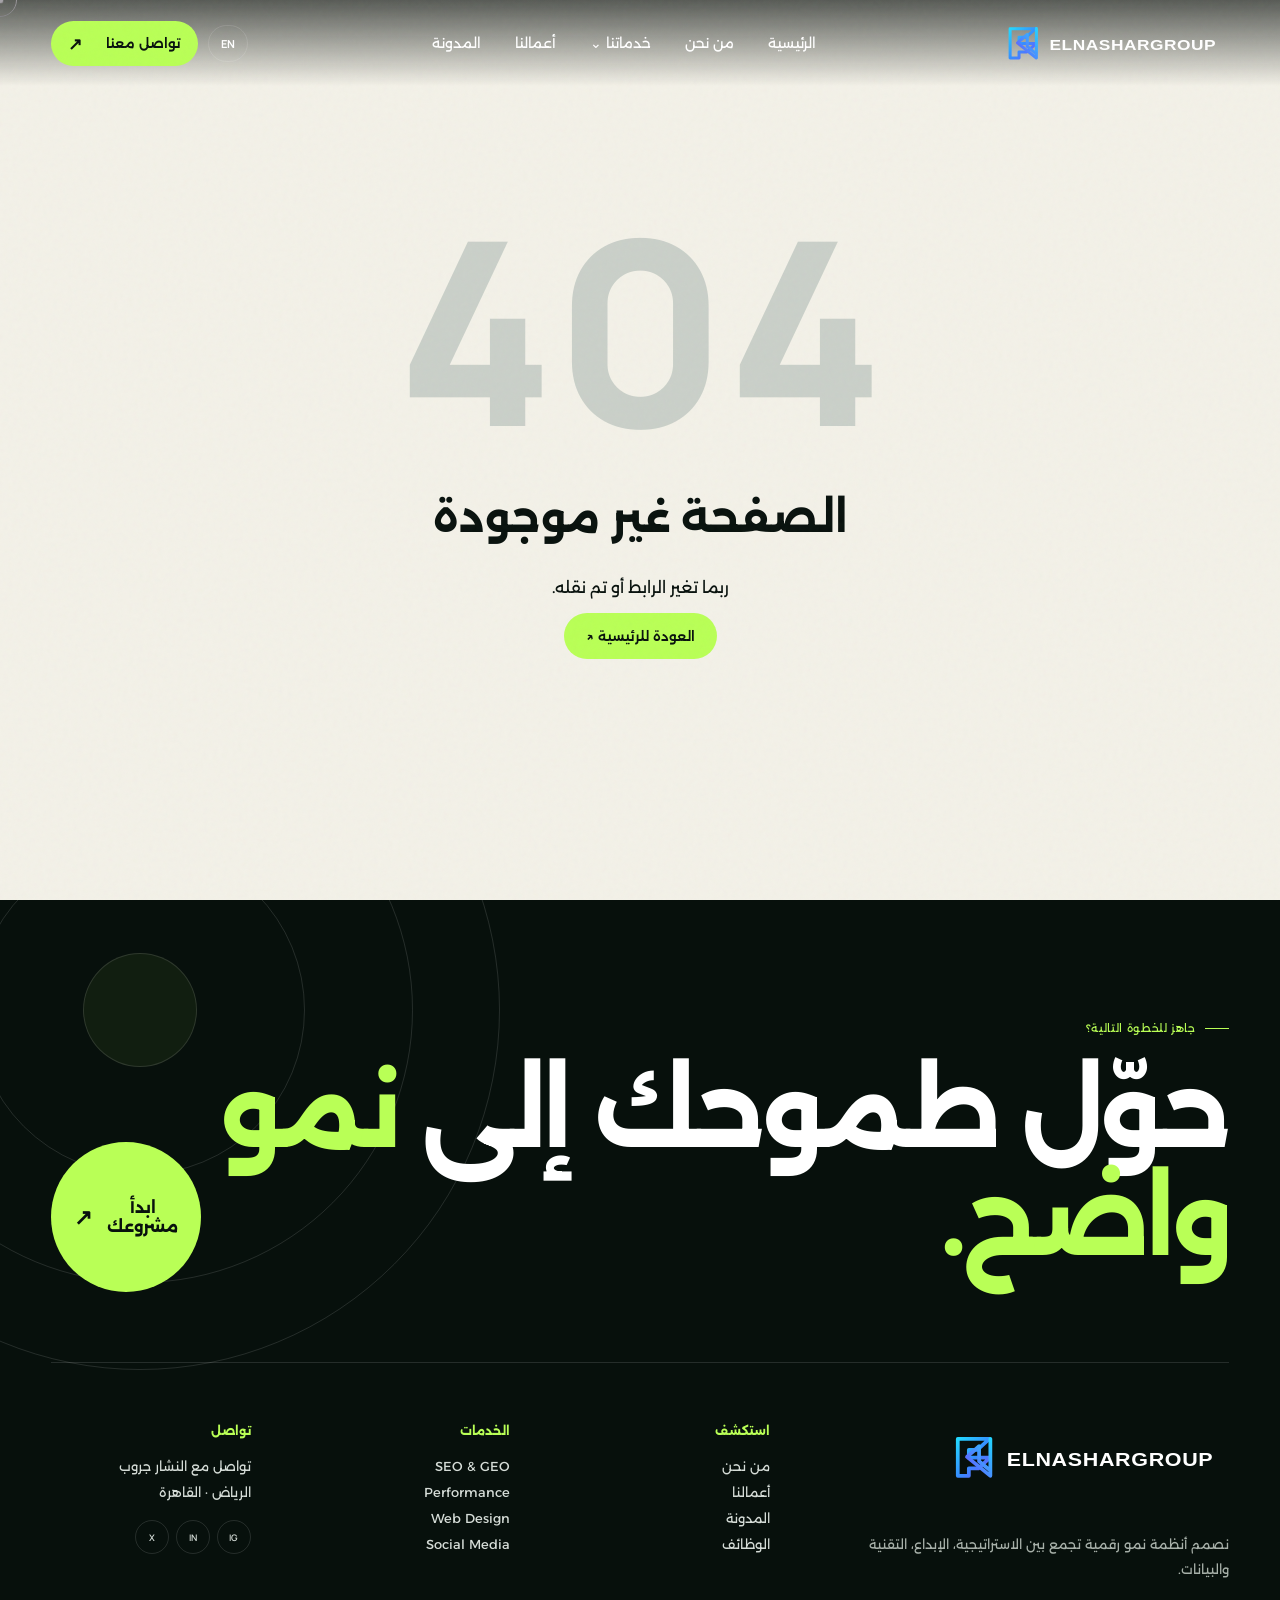
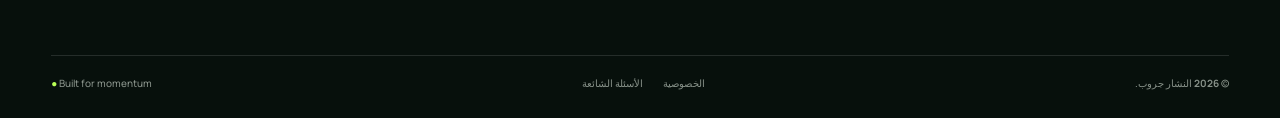
<file: spa.html>
<!doctype html>
<html lang="ar" dir="rtl">
<head>
  <meta charset="utf-8">
  <meta name="viewport" content="width=device-width,initial-scale=1,viewport-fit=cover">
  <meta name="theme-color" content="#07100c">
  <meta name="description" content="ELNASHARGROUP — شريك نمو رقمي متكامل للتسويق، الإعلانات، SEO، المواقع، التجارة الإلكترونية والهوية الإبداعية.">
  <meta property="og:title" content="ELNASHARGROUP | شريك النمو الرقمي">
  <meta property="og:description" content="استراتيجية، إبداع، تقنية وأداء قابل للقياس.">
  <meta property="og:site_name" content="ELNASHARGROUP">
  <meta property="og:image" content="/assets/elnashargroup-logo-v3.svg">
  <meta property="og:type" content="website">
  <meta name="twitter:title" content="ELNASHARGROUP | شريك النمو الرقمي">
  <meta name="twitter:description" content="استراتيجية، إبداع، تقنية وأداء قابل للقياس.">
  <meta name="twitter:image" content="/assets/elnashargroup-logo-v3.svg">
  <title>ELNASHARGROUP | شريك النمو الرقمي</title>
  <link rel="icon" type="image/svg+xml" href="/assets/elnashargroup-icon-v3.svg">
  <link rel="apple-touch-icon" href="/assets/elnashargroup-icon-v3.svg">
  <link rel="preconnect" href="https://fonts.googleapis.com">
  <link rel="preconnect" href="https://fonts.gstatic.com" crossorigin>
  <link href="https://fonts.googleapis.com/css2?family=Alexandria:wght@300;400;500;600;700;800&family=Manrope:wght@400;500;600;700;800&display=swap" rel="stylesheet">
  <link rel="stylesheet" href="/styles.css">
  <style>
    .brand.elnashar-brand{display:flex;align-items:center;line-height:0;direction:ltr;min-width:0;overflow:visible;flex-shrink:0}
    .brand.elnashar-brand .elnashar-brand-logo{display:block;width:min(230px,52vw);height:auto;max-width:none;max-height:none;object-fit:contain;object-position:center;visibility:visible;opacity:1;flex-shrink:0}
    .site-header.scrolled .brand.elnashar-brand .elnashar-brand-logo{width:min(205px,48vw);height:auto}
    .footer-brand.elnashar-brand{overflow:visible}
    .footer-brand.elnashar-brand .elnashar-brand-logo{width:min(285px,82vw);height:auto;max-width:none;max-height:none}
    @media(max-width:900px){
      .brand.elnashar-brand .elnashar-brand-logo{width:min(190px,55vw);height:auto}
      .site-header.scrolled .brand.elnashar-brand .elnashar-brand-logo{width:min(178px,52vw);height:auto}
      .footer-brand.elnashar-brand .elnashar-brand-logo{width:min(250px,82vw);height:auto}
    }
    @media(max-width:380px){
      .brand.elnashar-brand .elnashar-brand-logo{width:min(168px,52vw);height:auto}
      .site-header.scrolled .brand.elnashar-brand .elnashar-brand-logo{width:min(158px,49vw);height:auto}
    }
  </style>
</head>
<body>
  <div class="noise" aria-hidden="true"></div>
  <div class="cursor-dot" aria-hidden="true"></div>
  <div class="cursor-ring" aria-hidden="true"></div>
  <div id="page-progress" aria-hidden="true"></div>
  <header class="site-header" id="siteHeader">
    <a class="brand elnashar-brand" href="/" data-link aria-label="ELNASHARGROUP - الرئيسية">
      <img class="elnashar-brand-logo" src="/assets/elnashargroup-logo-v3.svg" alt="ELNASHARGROUP" width="1360" height="325">
    </a>
    <nav class="desktop-nav" aria-label="التنقل الرئيسي">
      <a href="/" data-link>الرئيسية</a><a href="/about-us/" data-link>من نحن</a>
      <div class="nav-drop"><a href="/services/" data-link>خدماتنا <span>⌄</span></a><div class="mega-menu"><div class="mega-intro"><span>حلول متكاملة</span><strong>من الاستراتيجية إلى النمو</strong><p>خدمات مترابطة تبني حضورًا أقوى وتحوّل الانتباه إلى نتائج.</p></div><div class="mega-links">
        <a href="/seo/" data-link><em>01</em> تحسين محركات البحث</a><a href="/digital-ads-2/" data-link><em>02</em> الحملات المدفوعة</a><a href="/social-media/" data-link><em>03</em> إدارة السوشيال ميديا</a><a href="/website-dev/" data-link><em>04</em> تصميم المواقع</a><a href="/e-commerce-solutions/" data-link><em>05</em> التجارة الإلكترونية</a><a href="/creatives-designs/" data-link><em>06</em> التصميم والهوية</a><a href="/motion-graphic/" data-link><em>07</em> الموشن جرافيك</a><a href="/mobile-application/" data-link><em>08</em> تطبيقات الجوال</a><a href="/influencers-marketing/" data-link><em>09</em> التسويق بالمؤثرين</a>
      </div></div></div>
      <a href="/portfolio/" data-link>أعمالنا</a><a href="/blog/" data-link>المدونة</a>
    </nav>
    <div class="header-actions"><a class="lang-btn" href="/en/" data-link>EN</a><a class="pill-btn compact magnetic" href="/contact-us/" data-link><span>تواصل معنا</span><b>↗</b></a><button class="menu-toggle" id="menuToggle" aria-label="فتح القائمة" aria-expanded="false"><i></i><i></i></button></div>
  </header>
  <aside class="mobile-menu" id="mobileMenu" aria-hidden="true"><div class="mobile-menu-bg"></div><nav><a href="/" data-link><span>01</span>الرئيسية</a><a href="/about-us/" data-link><span>02</span>من نحن</a><a href="/services/" data-link><span>03</span>خدماتنا</a><a href="/portfolio/" data-link><span>04</span>أعمالنا</a><a href="/blog/" data-link><span>05</span>المدونة</a><a href="/contact-us/" data-link><span>06</span>تواصل معنا</a></nav><div class="mobile-meta"><a href="/contact-us/" data-link>تواصل مع ELNASHARGROUP</a><span>الرياض · القاهرة · عن بُعد</span></div></aside>
  <main id="app" tabindex="-1"></main>
  <footer class="site-footer"><div class="footer-orbit" aria-hidden="true"><span></span><span></span><span></span></div><div class="footer-top reveal"><p class="eyebrow light"><span></span> جاهز للخطوة التالية؟</p><h2>حوّل طموحك إلى <em>نمو واضح.</em></h2><a class="circle-cta magnetic" href="/contact-us/" data-link><span>ابدأ<br>مشروعك</span><b>↗</b></a></div><div class="footer-grid"><div><a class="brand footer-brand elnashar-brand" href="/" data-link aria-label="ELNASHARGROUP - الرئيسية"><img class="elnashar-brand-logo" src="/assets/elnashargroup-logo-v3.svg" alt="ELNASHARGROUP" width="1360" height="325"></a><p>نصمم أنظمة نمو رقمية تجمع بين الاستراتيجية، الإبداع، التقنية والبيانات.</p></div><div><h3>استكشف</h3><a href="/about-us/" data-link>من نحن</a><a href="/portfolio/" data-link>أعمالنا</a><a href="/blog/" data-link>المدونة</a><a href="/careers/" data-link>الوظائف</a></div><div><h3>الخدمات</h3><a href="/seo/" data-link>SEO & GEO</a><a href="/digital-ads-2/" data-link>Performance</a><a href="/website-dev/" data-link>Web Design</a><a href="/social-media/" data-link>Social Media</a></div><div><h3>تواصل</h3><a href="/contact-us/" data-link>تواصل مع ELNASHARGROUP</a><span>الرياض · القاهرة</span><div class="social-row"><a href="#" aria-label="Instagram">IG</a><a href="#" aria-label="LinkedIn">IN</a><a href="#" aria-label="X">X</a></div></div></div><div class="footer-bottom"><span>© <b id="year"></b> ELNASHARGROUP.</span><div><a href="/privacy-policy/" data-link>الخصوصية</a><a href="/faq/" data-link>الأسئلة الشائعة</a></div><span class="made">Built for momentum <i>●</i></span></div></footer>
  <div class="toast" id="toast" role="status" aria-live="polite"></div>
  <script src="/identity-fix.js?v=3"></script>
  <script src="/app.js" defer></script>
</body>
</html>
</file>
<file: styles.css>
:root{--ink:#08110d;--ink2:#0e1b14;--lime:#b9ff56;--lime2:#d7ff9c;--paper:#f3f1e8;--muted:#a7b0a9;--line:rgba(255,255,255,.12);--darkline:rgba(8,17,13,.12);--radius:28px;--pad:clamp(20px,4vw,68px);--max:1480px}*{box-sizing:border-box}html{scroll-behavior:smooth}body{margin:0;background:var(--paper);color:var(--ink);font-family:"Alexandria",sans-serif;overflow-x:hidden}body.menu-open{overflow:hidden}a{color:inherit;text-decoration:none}button,input,select,textarea{font:inherit}.noise{position:fixed;inset:0;pointer-events:none;z-index:9998;opacity:.055;background-image:url("data:image/svg+xml,%3Csvg viewBox='0 0 200 200' xmlns='http://www.w3.org/2000/svg'%3E%3Cfilter id='n'%3E%3CfeTurbulence type='fractalNoise' baseFrequency='.9' numOctaves='4' stitchTiles='stitch'/%3E%3C/filter%3E%3Crect width='100%25' height='100%25' filter='url(%23n)' opacity='.6'/%3E%3C/svg%3E")}.cursor-dot,.cursor-ring{position:fixed;left:0;top:0;z-index:9999;border-radius:50%;pointer-events:none;transform:translate(-50%,-50%);mix-blend-mode:difference}.cursor-dot{width:7px;height:7px;background:white}.cursor-ring{width:34px;height:34px;border:1px solid rgba(255,255,255,.85);transition:width .2s,height .2s,opacity .2s}#page-progress{position:fixed;top:0;left:0;height:2px;width:0;background:var(--lime);z-index:10000}.site-header{position:fixed;top:0;left:0;right:0;height:86px;padding:0 var(--pad);display:flex;align-items:center;justify-content:space-between;z-index:1000;color:white;transition:.35s;background:linear-gradient(to bottom,rgba(4,10,7,.65),transparent)}.site-header.scrolled{height:70px;background:rgba(7,16,12,.9);backdrop-filter:blur(18px);border-bottom:1px solid var(--line)}.brand{display:flex;align-items:center;gap:12px;direction:ltr}.brand-mark{display:flex;gap:3px;align-items:flex-end;width:31px;height:31px;transform:skewX(-10deg)}.brand-mark i{display:block;width:8px;background:var(--lime);border-radius:2px}.brand-mark i:nth-child(1){height:18px}.brand-mark i:nth-child(2){height:30px}.brand-mark i:nth-child(3){height:23px}.brand-copy{display:flex;flex-direction:column;line-height:1}.brand-copy b{font:800 18px/1 "Manrope",sans-serif;letter-spacing:.13em}.brand-copy small{font:600 7px/1 "Manrope",sans-serif;letter-spacing:.21em;margin-top:5px;color:#d8ddd9}.desktop-nav{display:flex;align-items:center;gap:34px;font-size:14px}.desktop-nav>a,.nav-drop>a{padding:28px 0;position:relative}.desktop-nav>a:after,.nav-drop>a:after{content:"";position:absolute;bottom:20px;right:0;width:0;height:1px;background:var(--lime);transition:.25s}.desktop-nav>a:hover:after,.nav-drop>a:hover:after{width:100%}.nav-drop{position:relative}.mega-menu{position:absolute;top:68px;right:50%;transform:translateX(50%) translateY(14px);width:min(850px,78vw);display:grid;grid-template-columns:.8fr 1.6fr;background:#0b1510;border:1px solid var(--line);border-radius:22px;padding:28px;opacity:0;visibility:hidden;transition:.25s;box-shadow:0 30px 80px rgba(0,0,0,.28)}.nav-drop:hover .mega-menu{opacity:1;visibility:visible;transform:translateX(50%) translateY(0)}.mega-intro{padding:12px 8px 12px 22px;border-left:1px solid var(--line)}.mega-intro span{color:var(--lime);font-size:11px}.mega-intro strong{display:block;font-size:22px;margin:10px 0 12px}.mega-intro p{font-size:12px;color:var(--muted);line-height:1.8}.mega-links{display:grid;grid-template-columns:1fr 1fr;gap:4px 14px;padding-right:20px}.mega-links a{padding:9px 12px;border-radius:10px;font-size:12px}.mega-links a:hover{background:rgba(185,255,86,.08);color:var(--lime)}.mega-links em{font:500 9px "Manrope";opacity:.45;margin-left:8px}.header-actions{display:flex;align-items:center;gap:10px}.lang-btn{font:700 11px "Manrope";border:1px solid var(--line);border-radius:999px;padding:10px 12px}.pill-btn{display:inline-flex;align-items:center;justify-content:center;gap:24px;background:var(--lime);color:var(--ink);border-radius:999px;padding:15px 22px;font-size:13px;font-weight:600;transition:transform .2s,background .2s}.pill-btn:hover{background:var(--lime2)}.pill-btn.compact{padding:11px 17px}.pill-btn b{font:600 17px "Manrope"}.menu-toggle{display:none;width:46px;height:46px;border:1px solid var(--line);border-radius:50%;background:transparent;position:relative}.menu-toggle i{position:absolute;left:12px;width:21px;height:1px;background:white;transition:.25s}.menu-toggle i:first-child{top:18px}.menu-toggle i:last-child{top:26px}.menu-open .menu-toggle i:first-child{transform:translateY(4px) rotate(45deg)}.menu-open .menu-toggle i:last-child{transform:translateY(-4px) rotate(-45deg)}.mobile-menu{position:fixed;inset:0;background:#07100c;color:white;z-index:900;padding:120px var(--pad) 40px;display:flex;flex-direction:column;justify-content:space-between;clip-path:circle(0 at 90% 5%);visibility:hidden;transition:clip-path .65s cubic-bezier(.77,0,.18,1),visibility .65s}.mobile-menu.open{clip-path:circle(140% at 90% 5%);visibility:visible}.mobile-menu nav{display:flex;flex-direction:column}.mobile-menu nav a{font-size:clamp(30px,8vw,58px);font-weight:600;border-bottom:1px solid var(--line);padding:10px 0}.mobile-menu nav span{font:500 10px "Manrope";color:var(--lime);margin-left:14px}.mobile-meta{display:flex;justify-content:space-between;color:var(--muted);font-size:12px}.site-footer{background:#07100c;color:white;min-height:760px;padding:110px var(--pad) 28px;position:relative;overflow:hidden}.footer-orbit{position:absolute;width:720px;height:720px;border:1px solid var(--line);border-radius:50%;left:-220px;top:-250px}.footer-orbit span{position:absolute;border:1px solid var(--line);border-radius:50%;inset:12%}.footer-orbit span:nth-child(2){inset:27%}.footer-orbit span:nth-child(3){inset:42%;background:rgba(185,255,86,.06)}.footer-top{max-width:var(--max);margin:auto;position:relative;border-bottom:1px solid var(--line);padding-bottom:90px}.footer-top h2{font-size:clamp(48px,8vw,120px);line-height:1.05;margin:22px 0 0;max-width:1050px;letter-spacing:-.04em}.footer-top h2 em{font-style:normal;color:var(--lime)}.circle-cta{position:absolute;left:0;bottom:70px;width:150px;height:150px;border-radius:50%;background:var(--lime);color:var(--ink);display:flex;align-items:center;justify-content:center;gap:15px;text-align:center;font-weight:700}.circle-cta b{font:700 22px "Manrope"}.footer-grid{max-width:var(--max);margin:60px auto 0;display:grid;grid-template-columns:2fr repeat(3,1fr);gap:60px}.footer-grid>div{display:flex;flex-direction:column;align-items:flex-start;gap:10px}.footer-grid p{max-width:420px;color:var(--muted);line-height:1.9;font-size:13px}.footer-grid h3{font-size:12px;color:var(--lime);margin:0 0 10px}.footer-grid a,.footer-grid span{font-size:13px;color:#d5dcd7}.footer-brand{margin-bottom:18px}.social-row{display:flex!important;flex-direction:row!important;gap:7px!important;margin-top:10px}.social-row a{width:34px;height:34px;border:1px solid var(--line);border-radius:50%;display:grid;place-items:center;font:600 9px "Manrope"}.footer-bottom{max-width:var(--max);margin:60px auto 0;border-top:1px solid var(--line);padding-top:20px;display:flex;justify-content:space-between;font:500 10px "Manrope";color:#879189}.footer-bottom div{display:flex;gap:20px}.made i{color:var(--lime)}main{min-height:100vh}.section{padding:120px var(--pad)}.container{max-width:var(--max);margin:auto}.eyebrow{font-size:11px;letter-spacing:.06em;text-transform:uppercase;display:flex;align-items:center;gap:9px}.eyebrow span{width:24px;height:1px;background:currentColor}.eyebrow.light{color:var(--lime)}.hero{min-height:100vh;background:#07100c;color:white;position:relative;display:flex;align-items:flex-end;padding:150px var(--pad) 80px;overflow:hidden}.hero-grid{position:absolute;inset:0;background-image:linear-gradient(var(--line) 1px,transparent 1px),linear-gradient(90deg,var(--line) 1px,transparent 1px);background-size:90px 90px;mask-image:linear-gradient(to bottom,rgba(0,0,0,.65),transparent)}.hero-glow{position:absolute;width:62vw;height:62vw;max-width:900px;max-height:900px;border-radius:50%;background:radial-gradient(circle,rgba(185,255,86,.22),rgba(54,168,116,.08) 42%,transparent 68%);left:-14vw;top:-17vw;filter:blur(3px);animation:floatGlow 8s ease-in-out infinite alternate}.hero-orb{position:absolute;width:380px;height:380px;border-radius:50%;left:8vw;top:22vh;border:1px solid rgba(185,255,86,.38);box-shadow:inset 0 0 80px rgba(185,255,86,.05),0 0 80px rgba(185,255,86,.06);animation:orb 10s linear infinite}.hero-orb:before,.hero-orb:after{content:"";position:absolute;border-radius:50%;border:1px solid var(--line)}.hero-orb:before{inset:16%}.hero-orb:after{inset:34%;background:var(--lime);box-shadow:0 0 70px rgba(185,255,86,.35)}@keyframes orb{to{transform:rotate(360deg)}}@keyframes floatGlow{to{transform:translate(7vw,5vh) scale(1.08)}}.hero-inner{position:relative;z-index:2;width:100%;max-width:var(--max);margin:auto}.hero-kicker{display:flex;justify-content:space-between;align-items:center;margin-bottom:22px}.hero-kicker>span{font:500 10px "Manrope";letter-spacing:.18em;color:#a6b1aa;direction:ltr}.hero h1{margin:0;font-size:clamp(64px,10vw,158px);font-weight:700;line-height:.93;letter-spacing:-.055em;max-width:1240px}.hero h1 .outline{-webkit-text-stroke:1px rgba(255,255,255,.65);color:transparent}.hero h1 .lime{color:var(--lime)}.hero-bottom{display:grid;grid-template-columns:1.2fr .7fr;align-items:end;gap:40px;margin-top:42px}.hero-bottom p{font-size:clamp(16px,1.6vw,23px);line-height:1.85;color:#ced6d0;max-width:720px}.hero-actions{display:flex;justify-content:flex-end;gap:12px}.ghost-btn{display:inline-flex;align-items:center;justify-content:center;border:1px solid var(--line);border-radius:999px;padding:14px 20px;font-size:12px}.scroll-note{position:absolute;left:var(--pad);bottom:34px;font:500 9px "Manrope";letter-spacing:.18em;writing-mode:vertical-rl;opacity:.55}.marquee{overflow:hidden;background:var(--lime);color:var(--ink);padding:18px 0;direction:ltr}.marquee-track{width:max-content;display:flex;gap:32px;animation:marquee 24s linear infinite;font:800 16px "Manrope";letter-spacing:.08em}.marquee-track i{font-style:normal}.marquee-track b{font-size:22px}@keyframes marquee{to{transform:translateX(-50%)}}.section-head{display:grid;grid-template-columns:.7fr 1.5fr;gap:80px;align-items:start;margin-bottom:70px}.section-head h2{font-size:clamp(42px,6.2vw,96px);line-height:1.08;letter-spacing:-.045em;margin:0}.section-head h2 em{font-style:normal;color:#6a746d}.section-head p{font-size:15px;line-height:2;color:#5d675f;max-width:620px;margin-top:20px}.about-split{display:grid;grid-template-columns:1.25fr .75fr;gap:40px}.visual-card{height:620px;border-radius:var(--radius);background:#0b1711;position:relative;overflow:hidden;color:white;padding:42px;display:flex;align-items:flex-end}.visual-card .rings{position:absolute;width:560px;height:560px;border:1px solid var(--line);border-radius:50%;top:-140px;left:-100px}.visual-card .rings:before,.visual-card .rings:after{content:"";position:absolute;border:1px solid var(--line);border-radius:50%}.visual-card .rings:before{inset:15%}.visual-card .rings:after{inset:31%;background:radial-gradient(circle,var(--lime),transparent 65%);filter:blur(5px)}.visual-card h3{position:relative;font-size:clamp(35px,5vw,72px);line-height:1.08;margin:0}.stats-stack{display:grid;grid-template-rows:repeat(3,1fr);gap:18px}.stat-card{border:1px solid var(--darkline);border-radius:var(--radius);padding:30px;display:flex;align-items:flex-end;justify-content:space-between;background:#ebe9df}.stat-card strong{font:800 clamp(44px,6vw,82px)/1 "Manrope";letter-spacing:-.05em}.stat-card span{font-size:12px;color:#5f695f;max-width:120px}.services-dark{background:#07100c;color:white}.services-dark .section-head p{color:#93a098}.service-row{display:grid;grid-template-columns:80px 1fr 1.1fr 80px;gap:24px;align-items:center;border-top:1px solid var(--line);padding:26px 8px;position:relative;transition:.3s}.service-row:last-child{border-bottom:1px solid var(--line)}.service-row:hover{padding-right:22px;background:rgba(185,255,86,.035)}.service-row .num{font:500 11px "Manrope";color:#748078}.service-row h3{font-size:clamp(22px,2.2vw,35px);margin:0;font-weight:500}.service-row p{font-size:12px;color:#8e9991;line-height:1.8;max-width:470px}.service-row .arrow{width:48px;height:48px;border:1px solid var(--line);border-radius:50%;display:grid;place-items:center;font:600 20px "Manrope";transition:.25s}.service-row:hover .arrow{background:var(--lime);color:var(--ink);transform:rotate(-45deg)}.service-row .hover-tag{position:absolute;left:90px;top:50%;transform:translateY(-50%) rotate(-8deg) scale(.8);width:150px;height:100px;border-radius:14px;background:linear-gradient(135deg,var(--lime),#46d993);opacity:0;transition:.25s;pointer-events:none}.service-row:hover .hover-tag{opacity:.9;transform:translateY(-50%) rotate(-8deg) scale(1)}.works{background:#e9e7dc}.work-grid{display:grid;grid-template-columns:1fr 1fr;gap:24px}.work-card{border-radius:var(--radius);overflow:hidden;background:#ddd;min-height:590px;position:relative}.work-card:nth-child(2n){margin-top:90px}.work-art{height:470px;position:relative;overflow:hidden;background:var(--c,#111)}.work-art:before{content:"";position:absolute;width:68%;aspect-ratio:1;border-radius:50%;background:var(--a,var(--lime));filter:blur(2px);right:-15%;top:-18%;box-shadow:-110px 150px 0 var(--b,#fff)}.work-art:after{content:"NASHAR / CASE";position:absolute;left:28px;bottom:28px;color:white;font:700 clamp(30px,4vw,65px)/.9 "Manrope";letter-spacing:-.06em;width:70%}.work-info{height:120px;padding:25px 28px;display:flex;justify-content:space-between;align-items:center;background:#f5f3eb}.work-info h3{margin:0;font-size:19px}.work-info span{font-size:11px;color:#747b75}.work-info b{width:42px;height:42px;border-radius:50%;border:1px solid var(--darkline);display:grid;place-items:center;font:600 18px "Manrope"}.process-wrap{display:grid;grid-template-columns:.8fr 1.2fr;gap:80px}.process-title{position:sticky;top:120px;height:max-content}.process-title h2{font-size:clamp(44px,6vw,90px);line-height:1.05;margin:15px 0}.process-list{counter-reset:step}.process-item{counter-increment:step;min-height:300px;border-bottom:1px solid var(--darkline);padding:45px 0;display:grid;grid-template-columns:80px 1fr}.process-item:before{content:"0" counter(step);font:500 12px "Manrope";color:#687169}.process-item h3{font-size:clamp(26px,3vw,48px);margin:0 0 18px}.process-item p{line-height:2;color:#657068;max-width:620px}.client-strip{border-top:1px solid var(--darkline);border-bottom:1px solid var(--darkline);padding:34px 0;overflow:hidden}.client-track{display:flex;gap:75px;width:max-content;animation:marquee 26s linear infinite;direction:ltr}.client-track span{font:800 28px "Manrope";letter-spacing:-.03em;color:#354038}.lead-panel{background:var(--lime);border-radius:38px;padding:65px;display:grid;grid-template-columns:1fr 1fr;gap:70px;align-items:end}.lead-panel h2{font-size:clamp(42px,5.4vw,78px);line-height:1.06;margin:14px 0}.lead-panel p{line-height:1.9;max-width:580px}.form-grid{display:grid;grid-template-columns:1fr 1fr;gap:12px}.field{display:flex;flex-direction:column;gap:8px}.field.full{grid-column:1/-1}.field label{font-size:10px;font-weight:600}.field input,.field select,.field textarea{width:100%;border:1px solid rgba(8,17,13,.18);background:rgba(255,255,255,.35);border-radius:15px;padding:15px;outline:none;color:var(--ink)}.field textarea{min-height:100px;resize:vertical}.submit-btn{grid-column:1/-1;border:0;border-radius:999px;padding:17px 22px;background:var(--ink);color:white;cursor:pointer;font-weight:600}.testimonials{background:#101b15;color:white}.quote-grid{display:grid;grid-template-columns:repeat(3,1fr);gap:18px}.quote{border:1px solid var(--line);border-radius:24px;padding:30px;min-height:290px;display:flex;flex-direction:column;justify-content:space-between}.quote p{font-size:15px;line-height:2;color:#c5cec8}.quote footer{display:flex;justify-content:space-between;align-items:center;font-size:11px}.quote footer b{color:var(--lime)}.reveal{opacity:0;transform:translateY(45px);transition:opacity .8s,transform .8s cubic-bezier(.2,.8,.2,1)}.reveal.in{opacity:1;transform:none}.reveal-stagger>*{opacity:0;transform:translateY(25px);transition:.7s}.reveal-stagger.in>*{opacity:1;transform:none}.reveal-stagger.in>*:nth-child(2){transition-delay:.08s}.reveal-stagger.in>*:nth-child(3){transition-delay:.16s}.reveal-stagger.in>*:nth-child(4){transition-delay:.24s}.page-hero{min-height:68vh;background:#07100c;color:white;padding:180px var(--pad) 70px;display:flex;align-items:end;position:relative;overflow:hidden}.page-hero:after{content:"";position:absolute;width:55vw;height:55vw;border-radius:50%;border:1px solid rgba(185,255,86,.18);left:-12vw;top:-24vw;box-shadow:0 0 130px rgba(185,255,86,.08)}.page-hero .container{width:100%;position:relative;z-index:1}.breadcrumb{font-size:11px;color:#91a097;margin-bottom:24px}.page-hero h1{font-size:clamp(58px,9vw,138px);line-height:.98;letter-spacing:-.055em;margin:0;max-width:1100px}.page-hero h1 em{font-style:normal;color:var(--lime)}.page-hero p{max-width:700px;color:#b7c1ba;line-height:2;font-size:17px;margin-top:28px}.service-hero-art{position:absolute;left:5vw;bottom:-110px;width:360px;height:360px;border-radius:50%;border:1px solid rgba(185,255,86,.3);background:radial-gradient(circle at 45% 45%,rgba(185,255,86,.3),transparent 60%);animation:orb 15s linear infinite}.icon-grid{display:grid;grid-template-columns:repeat(3,1fr);gap:18px}.icon-card{border:1px solid var(--darkline);border-radius:22px;padding:28px;min-height:220px;background:#efede4}.icon-card .icon{width:48px;height:48px;background:var(--ink);color:var(--lime);border-radius:14px;display:grid;place-items:center;font:700 19px "Manrope";margin-bottom:30px}.icon-card h3{font-size:18px;margin:0 0 10px}.icon-card p{font-size:12px;line-height:1.9;color:#657068}.feature-band{background:#07100c;color:white;padding:100px var(--pad)}.feature-grid{max-width:var(--max);margin:auto;display:grid;grid-template-columns:.8fr 1.2fr;gap:80px}.feature-grid h2{font-size:clamp(40px,5.8vw,86px);line-height:1.08;margin:0}.feature-list{display:grid;grid-template-columns:1fr 1fr;gap:10px}.feature-list div{border:1px solid var(--line);border-radius:16px;padding:19px;font-size:12px;color:#c4cec7}.feature-list div:before{content:"↗";font:600 14px "Manrope";color:var(--lime);margin-left:10px}.faq-list{max-width:980px;margin:0 auto}.faq-item{border-bottom:1px solid var(--darkline)}.faq-q{width:100%;border:0;background:none;padding:24px 0;text-align:right;display:flex;justify-content:space-between;align-items:center;font-size:17px;cursor:pointer}.faq-q b{font:500 22px "Manrope";transition:.25s}.faq-a{max-height:0;overflow:hidden;transition:max-height .35s}.faq-a p{padding:0 0 25px;color:#68736b;line-height:2}.faq-item.open .faq-a{max-height:260px}.faq-item.open .faq-q b{transform:rotate(45deg)}.portfolio-page .work-grid{margin-top:20px}.filter-row{display:flex;flex-wrap:wrap;gap:8px;margin-bottom:35px}.filter-row button{border:1px solid var(--darkline);border-radius:999px;background:transparent;padding:10px 16px;cursor:pointer}.filter-row button.active{background:var(--ink);color:white}.blog-grid{display:grid;grid-template-columns:repeat(3,1fr);gap:22px}.post-card{border-bottom:1px solid var(--darkline);padding-bottom:24px}.post-art{aspect-ratio:1.2;border-radius:22px;background:linear-gradient(135deg,#0b1711,#59b977);position:relative;overflow:hidden;margin-bottom:20px}.post-art:before{content:"";position:absolute;width:60%;aspect-ratio:1;border-radius:50%;background:var(--lime);left:-15%;top:-15%;filter:blur(3px)}.post-art:after{content:"N / INSIGHT";position:absolute;bottom:24px;right:24px;color:white;font:800 25px "Manrope"}.post-card .meta{font-size:10px;color:#7a847d}.post-card h3{font-size:20px;line-height:1.6;margin:10px 0}.post-card p{font-size:12px;color:#69746c;line-height:1.9}.contact-grid{display:grid;grid-template-columns:.8fr 1.2fr;gap:70px}.contact-info h2{font-size:clamp(38px,5vw,70px);line-height:1.1;margin:0 0 30px}.contact-line{border-top:1px solid var(--darkline);padding:18px 0;display:flex;justify-content:space-between;font-size:13px}.contact-form{background:#e9e7de;border-radius:28px;padding:38px}.career-list{display:flex;flex-direction:column}.job{border-top:1px solid var(--darkline);padding:25px 0;display:grid;grid-template-columns:1fr 1fr 100px;align-items:center}.job:last-child{border-bottom:1px solid var(--darkline)}.job h3{margin:0}.job span{font-size:12px;color:#747f77}.job a{width:48px;height:48px;border:1px solid var(--darkline);border-radius:50%;display:grid;place-items:center;font:600 19px "Manrope"}.legal{max-width:900px;margin:auto}.legal h2{font-size:32px;margin-top:50px}.legal p,.legal li{line-height:2;color:#5e6a61}.not-found{text-align:center;padding:200px var(--pad) 120px}.not-found b{font:800 clamp(90px,20vw,260px)/1 "Manrope";color:#cad0c9}.not-found h1{font-size:42px}.toast{position:fixed;bottom:30px;right:30px;background:#07100c;color:white;padding:14px 20px;border-radius:12px;z-index:9999;transform:translateY(80px);opacity:0;transition:.3s;font-size:12px}.toast.show{transform:none;opacity:1}html[lang="en"] body{font-family:"Manrope",sans-serif}html[lang="en"] .eyebrow,html[lang="en"] p,html[lang="en"] a,html[lang="en"] button,html[lang="en"] input,html[lang="en"] select,html[lang="en"] textarea{font-family:"Manrope",sans-serif}@media(max-width:1080px){.desktop-nav{display:none}.menu-toggle{display:block}.header-actions .pill-btn{display:none}.section{padding-top:90px;padding-bottom:90px}.hero h1{font-size:clamp(60px,12vw,120px)}.hero-orb{width:300px;height:300px;left:-90px}.section-head,.process-wrap,.lead-panel,.feature-grid,.contact-grid{grid-template-columns:1fr;gap:35px}.section-head{margin-bottom:45px}.process-title{position:static}.about-split{grid-template-columns:1fr}.stats-stack{grid-template-columns:repeat(3,1fr);grid-template-rows:auto}.stat-card{min-height:190px}.icon-grid{grid-template-columns:1fr 1fr}.footer-grid{grid-template-columns:1.5fr 1fr 1fr}.footer-grid>div:last-child{grid-column:1/-1}.footer-top .circle-cta{position:relative;left:auto;bottom:auto;margin-top:35px}.blog-grid{grid-template-columns:1fr 1fr}}@media(max-width:720px){:root{--pad:20px}.site-header{height:70px}.brand-copy b{font-size:15px}.brand-copy small{font-size:6px}.brand-mark{width:26px;height:27px}.hero{padding-top:120px;padding-bottom:65px;min-height:92vh}.hero-kicker>span{display:none}.hero h1{font-size:clamp(48px,16vw,82px);line-height:1}.hero-bottom{grid-template-columns:1fr;gap:20px}.hero-actions{justify-content:flex-start;flex-wrap:wrap}.scroll-note{display:none}.section{padding-top:72px;padding-bottom:72px}.section-head h2{font-size:44px}.visual-card{height:430px;padding:26px}.stats-stack{grid-template-columns:1fr}.stat-card{min-height:140px}.service-row{grid-template-columns:45px 1fr 50px;gap:12px;padding:20px 0}.service-row p,.service-row .hover-tag{display:none}.work-grid,.blog-grid{grid-template-columns:1fr}.work-card:nth-child(2n){margin-top:0}.work-card{min-height:480px}.work-art{height:370px}.process-item{grid-template-columns:48px 1fr;min-height:250px}.lead-panel{padding:30px 20px;border-radius:26px}.form-grid{grid-template-columns:1fr}.field{grid-column:1/-1}.quote-grid{grid-template-columns:1fr}.icon-grid{grid-template-columns:1fr}.feature-list{grid-template-columns:1fr}.page-hero{min-height:60vh;padding-top:140px}.page-hero h1{font-size:52px}.service-hero-art{width:220px;height:220px;opacity:.6}.footer-top h2{font-size:50px}.site-footer{padding-top:75px}.footer-grid{grid-template-columns:1fr 1fr;gap:35px}.footer-grid>div:first-child,.footer-grid>div:last-child{grid-column:1/-1}.footer-bottom{flex-direction:column;gap:15px}.mobile-meta{flex-direction:column;gap:8px}.contact-form{padding:24px 18px}.job{grid-template-columns:1fr 60px;gap:8px}.job span{grid-column:1}.job a{grid-column:2;grid-row:1/3}.cursor-dot,.cursor-ring{display:none}}@media(prefers-reduced-motion:reduce){*,*:before,*:after{animation-duration:.001ms!important;animation-iteration-count:1!important;scroll-behavior:auto!important;transition-duration:.001ms!important}.reveal{opacity:1;transform:none}}
/* Portfolio gallery refresh: one real mockup, remaining slots intentionally blank purple */
.work-card{cursor:default!important}
.work-card .work-art{background:#32165f!important;background-image:none!important;box-shadow:inset 0 0 0 1px rgba(255,255,255,.08)!important}
.work-card .work-art:before,.work-card .work-art:after{display:none!important}
.work-card .work-info b{display:none!important}
.work-card-featured .work-art{background-color:#32165f!important;background-image:var(--work-image)!important;background-size:cover!important;background-position:center!important;background-repeat:no-repeat!important;min-height:360px!important}
@media(max-width:767px){.work-card-featured .work-art{min-height:260px!important}}
</file>
